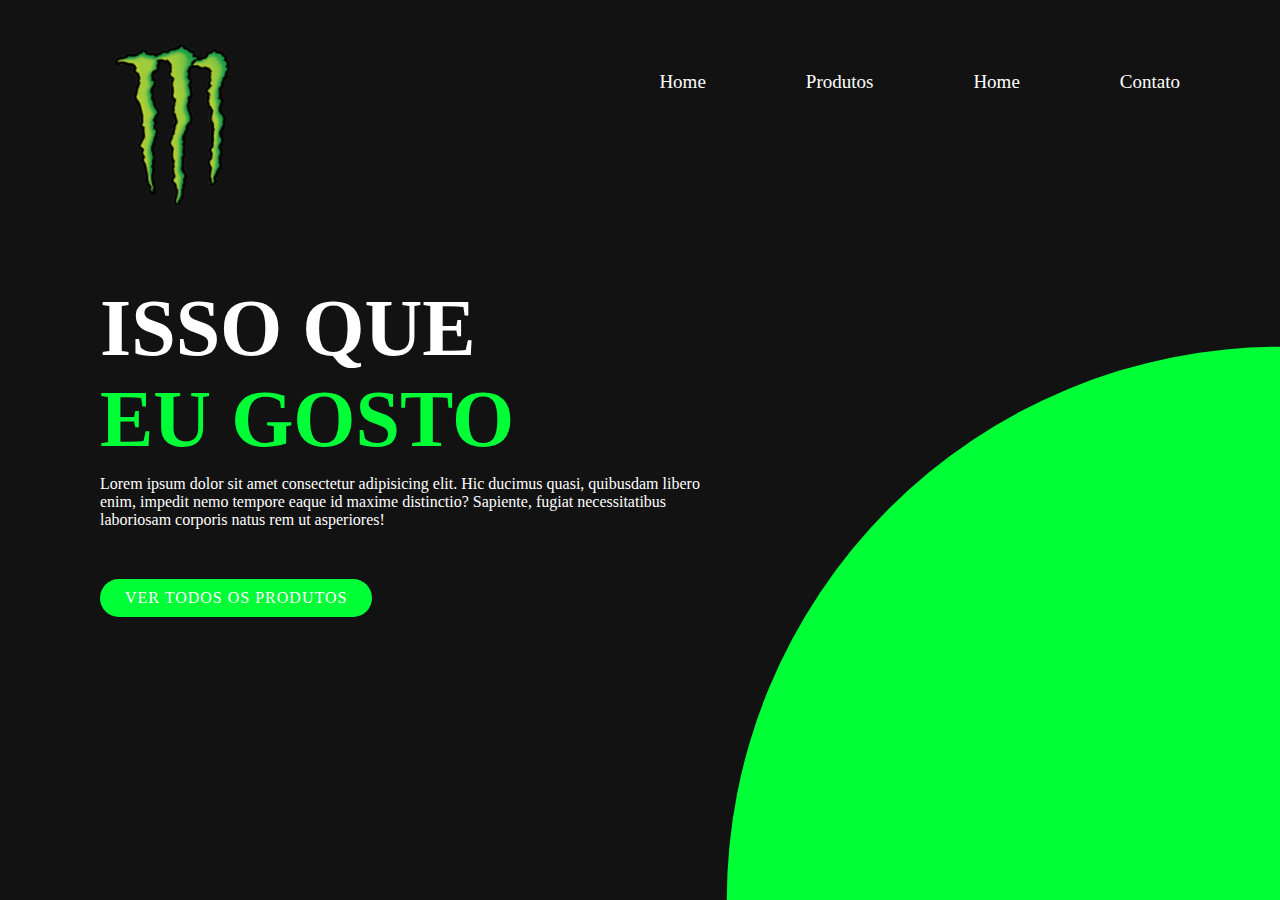
<file: index.html>
<!DOCTYPE html>
<html lang="pt-br">

<head>
    <meta charset="UTF-8">
    <meta name="viewport" content="width=device-width, initial-scale=1.0">
    <meta http-equiv="X-UA-Compatible" content="IE=7">
    <meta name="description" content="LandingPageMonster">
    <meta http-equiv="X-UA-Compatible" content="ie=edge">
    <meta name="keywords" content="Monster, LandingPage">
    <meta name="author" content="Guilherme">
    <link rel="stylesheet" href="css1/css1.css">
    <title>Document</title>
</head>

<body>
    <section>
        <div class="circulo"></div>
        <header>
            <a href="#"><img src="img/png-transparent-monster-energy-energy-drink-monster-beverage-hip-flask-monster-inc-company-logo-sticker-removebg-preview.png" alt="logo" class="logo"></a>
            <nav class="navegacao">
                <ul>
                    <li><a href="#">Home</a></li>
                    <li><a href="#">Produtos</a></li>
                    <li><a href="#">Home</a></li>
                    <li><a href="#">Contato</a></li>
                </ul>
            </nav>
        </header>
        <div class="oi">
            <div class="texto">
                <h2>ISSO QUE <br> <span>EU GOSTO</span> </h2>
                <p>Lorem ipsum dolor sit amet consectetur adipisicing elit. Hic ducimus quasi, quibusdam libero enim,
                    impedit nemo tempore eaque id maxime distinctio? Sapiente, fugiat necessitatibus laboriosam corporis
                    natus rem ut asperiores!</p>
                    <a href="#">VER TODOS OS PRODUTOS</a>
            </div>
        </div>
    </section>
</body>

</html>
</file>
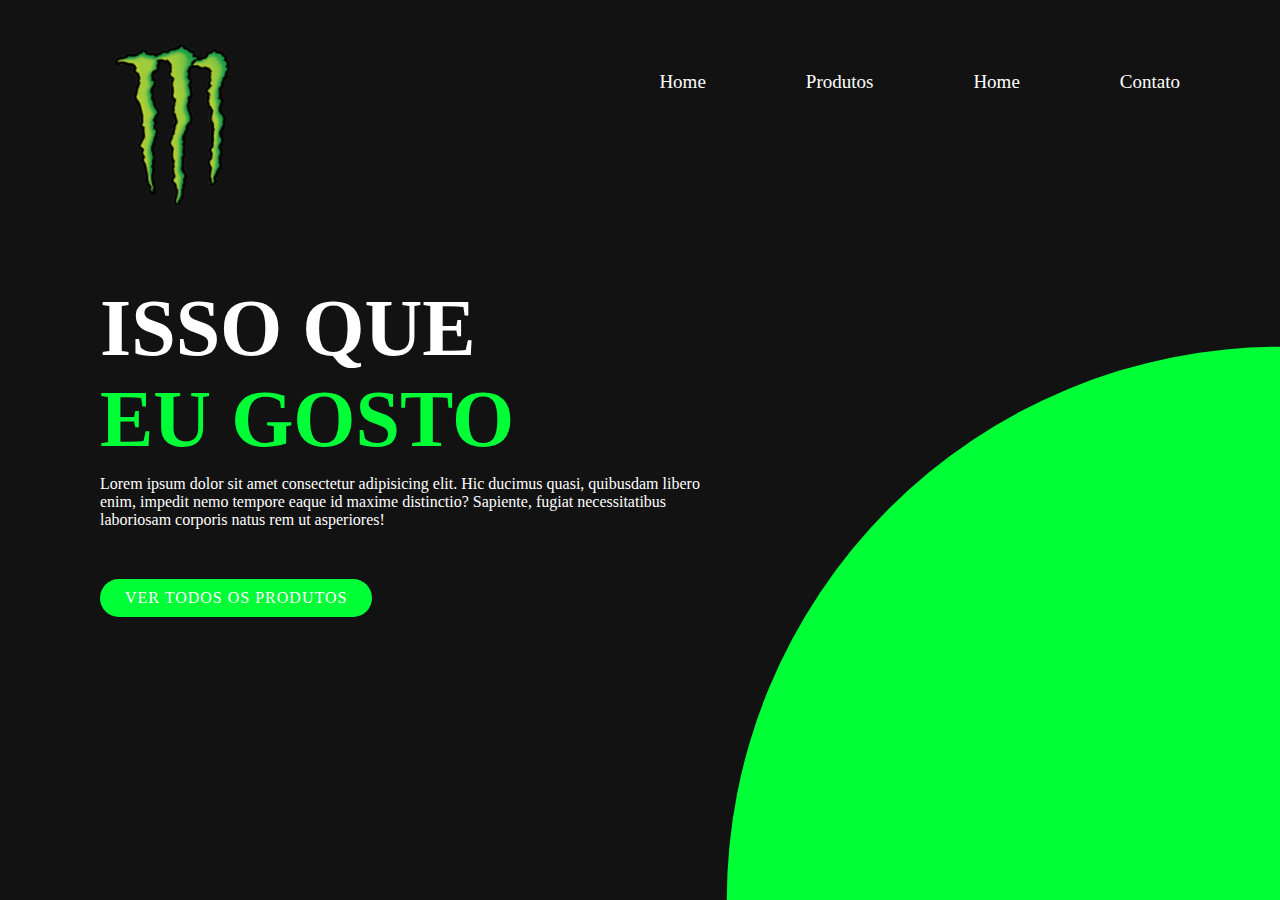
<file: html1.html>
<!DOCTYPE html>
<html lang="pt-br">

<head>
    <meta charset="UTF-8">
    <meta name="viewport" content="width=device-width, initial-scale=1.0">
    <meta http-equiv="X-UA-Compatible" content="IE=7">
    <meta name="description" content="LandingPageTheBoys">
    <meta http-equiv="X-UA-Compatible" content="ie=edge">
    <meta name="keywords" content="TheBoys, LandingPage">
    <meta name="author" content="Guilherme">
    <link rel="stylesheet" href="css1/css1.css">
    <title>Document</title>
</head>

<body>
    <section>
        <div class="circulo"></div>
        <header>
            <a href="#"><img src="img/png-transparent-monster-energy-energy-drink-monster-beverage-hip-flask-monster-inc-company-logo-sticker-removebg-preview.png" alt="logo" class="logo"></a>
            <nav class="navegacao">
                <ul>
                    <li><a href="#">Home</a></li>
                    <li><a href="#">Produtos</a></li>
                    <li><a href="#">Home</a></li>
                    <li><a href="#">Contato</a></li>
                </ul>
            </nav>
        </header>
        <div class="oi">
            <div class="texto">
                <h2>ISSO QUE <br> <span>EU GOSTO</span> </h2>
                <p>Lorem ipsum dolor sit amet consectetur adipisicing elit. Hic ducimus quasi, quibusdam libero enim,
                    impedit nemo tempore eaque id maxime distinctio? Sapiente, fugiat necessitatibus laboriosam corporis
                    natus rem ut asperiores!</p>
                    <a href="#">VER TODOS OS PRODUTOS</a>
            </div>
        </div>
    </section>
</body>

</html>
</file>
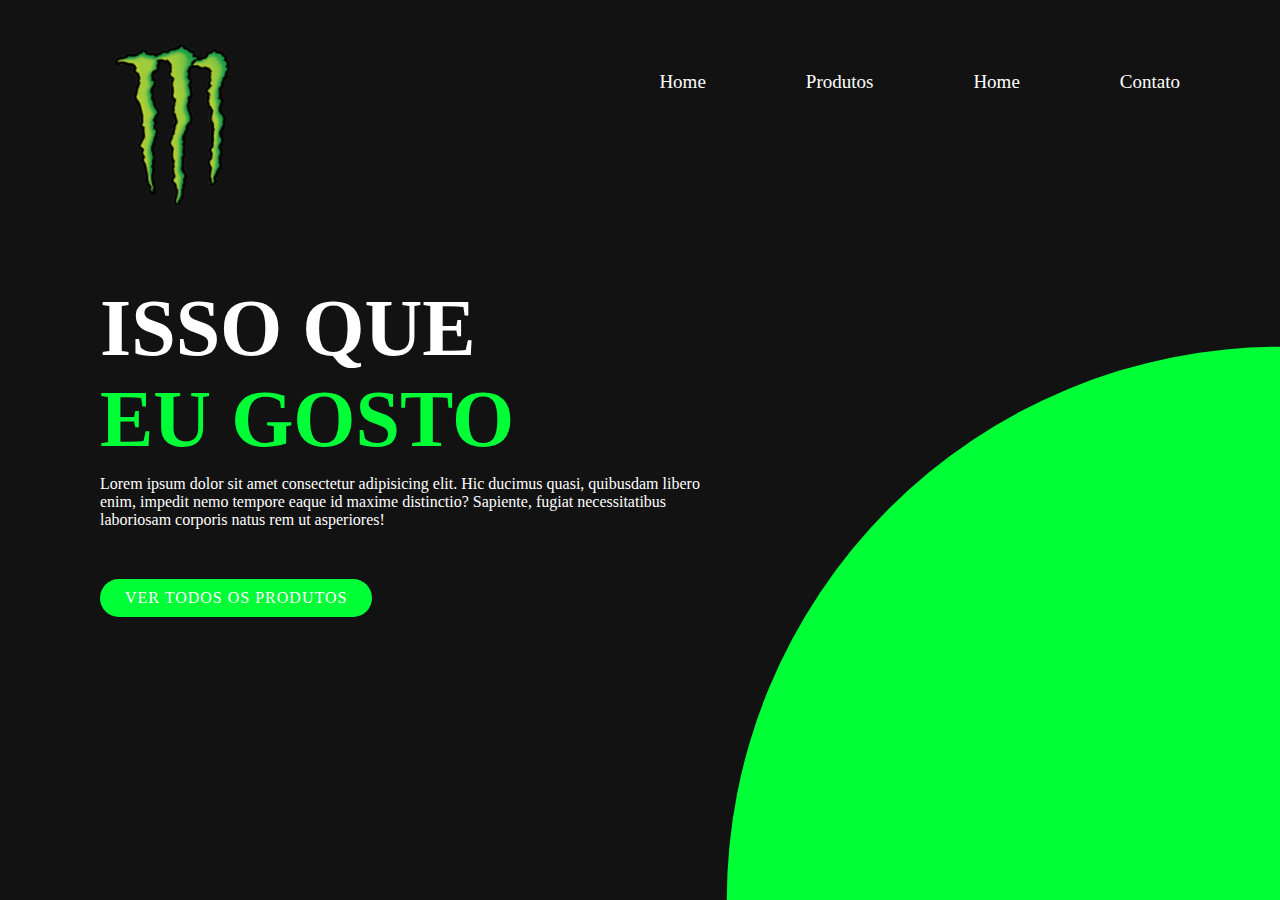
<file: index1.html>
<!DOCTYPE html>
<html lang="pt-br">

<head>
    <meta charset="UTF-8">
    <meta name="viewport" content="width=device-width, initial-scale=1.0">
    <meta http-equiv="X-UA-Compatible" content="IE=7">
    <meta name="description" content="LandingPageTheBoys">
    <meta http-equiv="X-UA-Compatible" content="ie=edge">
    <meta name="keywords" content="TheBoys, LandingPage">
    <meta name="author" content="Guilherme">
    <link rel="stylesheet" href="css1/css1.css">
    <title>Document</title>
</head>

<body>
    <section>
        <div class="circulo"></div>
        <header>
            <a href="#"><img src="img/png-transparent-monster-energy-energy-drink-monster-beverage-hip-flask-monster-inc-company-logo-sticker-removebg-preview.png" alt="logo" class="logo"></a>
            <nav class="navegacao">
                <ul>
                    <li><a href="#">Home</a></li>
                    <li><a href="#">Produtos</a></li>
                    <li><a href="#">Home</a></li>
                    <li><a href="#">Contato</a></li>
                </ul>
            </nav>
        </header>
        <div class="oi">
            <div class="texto">
                <h2>ISSO QUE <br> <span>EU GOSTO</span> </h2>
                <p>Lorem ipsum dolor sit amet consectetur adipisicing elit. Hic ducimus quasi, quibusdam libero enim,
                    impedit nemo tempore eaque id maxime distinctio? Sapiente, fugiat necessitatibus laboriosam corporis
                    natus rem ut asperiores!</p>
                    <a href="#">VER TODOS OS PRODUTOS</a>
            </div>
        </div>
    </section>
</body>

</html>
</file>
<file: css1/css1.css>
*{
    padding: 0;
    margin: 0;
    box-sizing: border-box;
}
section{
    position: relative;
    width: 100%;
    min-height: 100vh;
    padding: 100px;
    background-color: #121212;
    display: flex;
    align-items: center;
    overflow: hidden;
    justify-content: space-between;
}
.circulo{
    position: absolute;
    top: 0;
    left: 0;
    width: 100%;
    height: 100%;
    background-color: #00ff37;
    clip-path: circle(50% at bottom right);
}
header{
    position: absolute;
    top: 0;
    left: 0;
    width: 100%;
    padding: 40px 100px;
    display: flex;
    align-items: center;
    justify-content: space-between;
}
header .logo{
    position: relative;
    max-width: 150px;
}
header .navegacao ul{
    position: relative;
    display: flex;
    margin-bottom: 90px;
}
header .navegacao li{
    list-style: none;
}
header .navegacao li a{
    color: #fff;
    display: inline-block;
    text-decoration: none;
    font-weight: 500;
    font-size: 19px;
    margin-left: 100px;

}
.oi{
    position: relative;
    width: 100%;
    display: flex;
    align-items: center;
    justify-content: space-between;
}
.oi .texto{
    position: relative;
    max-width: 600px;
    margin-right: 20px;
}
.oi .texto h2{
    color: #fff;
    font-size: 5em;
    margin-bottom: 10px;
    line-height: 2,5em;
    font-weight: 700;
}
.oi .texto h2 span{
    font-size: 3,5em;
    color: #00ff37;
}
.oi .texto {
    color: #fff;
}
.oi .texto a{
    display: inline-block;
    margin-top: 50px;
    padding: 10px 25px;
    background-color: #00ff37;
    color: #fff;
    font-weight: 500;
    text-decoration: none;
    letter-spacing: 1px;
    border-radius: 40px;
    transition: 0.3s ease-in-out;

}
.oi .texto a:hover{
    transform: translateY(-10px);
}
</file>
